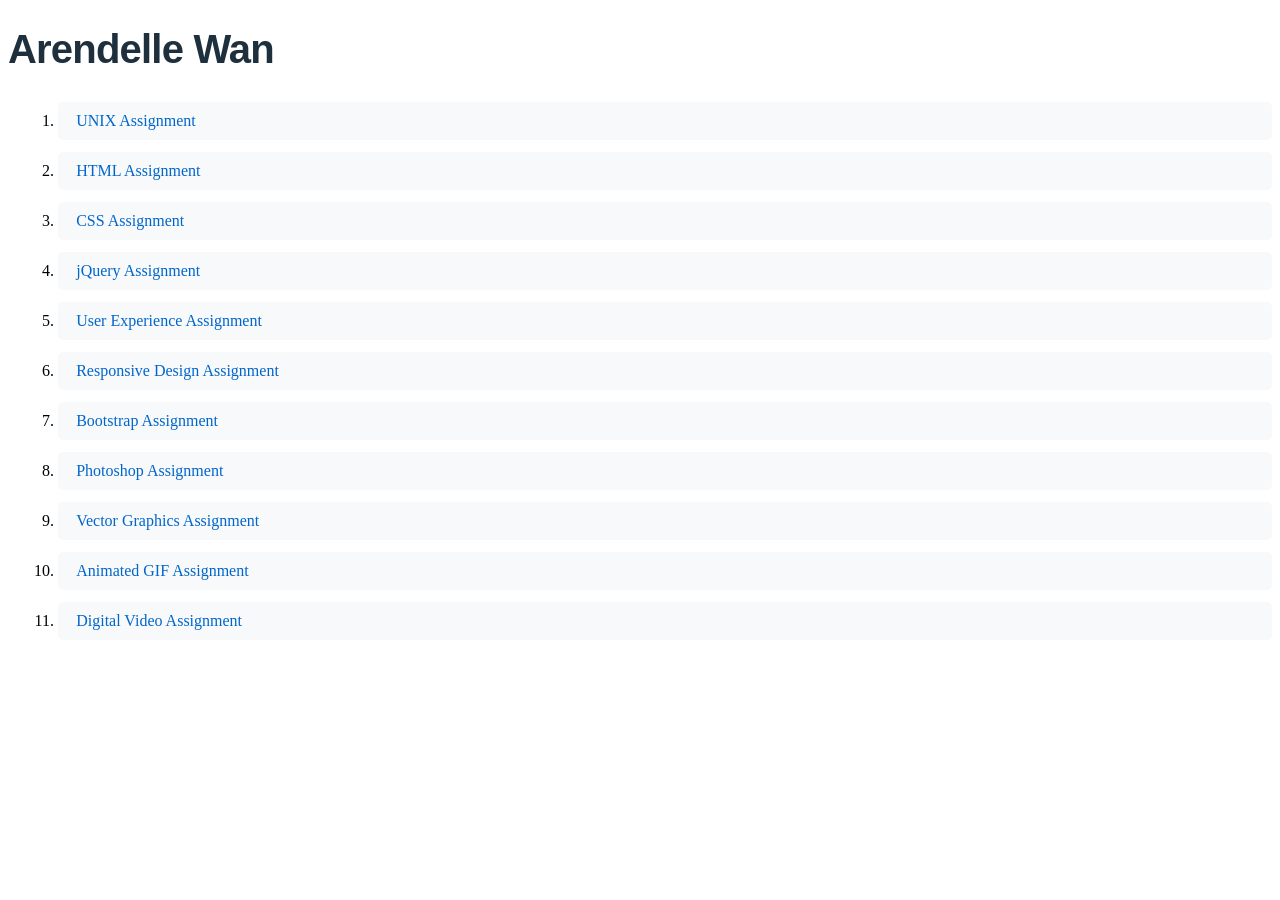
<file: index.html>
<!doctype html>
<html lang="en">
  <head>
    <meta charset="utf-8" />
    <title>Arendelle Wan</title>
    <link rel="stylesheet" href="./css/main.css" />
  </head>
  <body>
    <h1>Arendelle Wan</h1>
    <ol>
      <li>
        <a href="index.html">UNIX Assignment </a>
      </li>
      <li>
        <a href="about_me.html">HTML Assignment </a>
      </li>
      <li>
        <a href="index.html">CSS Assignment </a>
      </li>
      <li>
        <a href="topic_of_interest.html">jQuery Assignment </a>
      </li>
      <li>
        <a href="user_experience_design.html">User Experience Assignment</a>
      </li>
      <li>
        <a href="#index.html">Responsive Design Assignment</a>
      </li>
      <li>
        <a href="#professional_site.html">Bootstrap Assignment</a>
      </li>
      <li>
        <a href="#photoshop.html">Photoshop Assignment</a>
      </li>
      <li>
        <a href="#vector_graphics.html">Vector Graphics Assignment</a>
      </li>
      <li>
        <a href="#animated_gif.html">Animated GIF Assignment</a>
      </li>
      <li>
        <a href="#video.html">Digital Video Assignment</a>
      </li>
    </ol>
  </body>
</html>
</file>
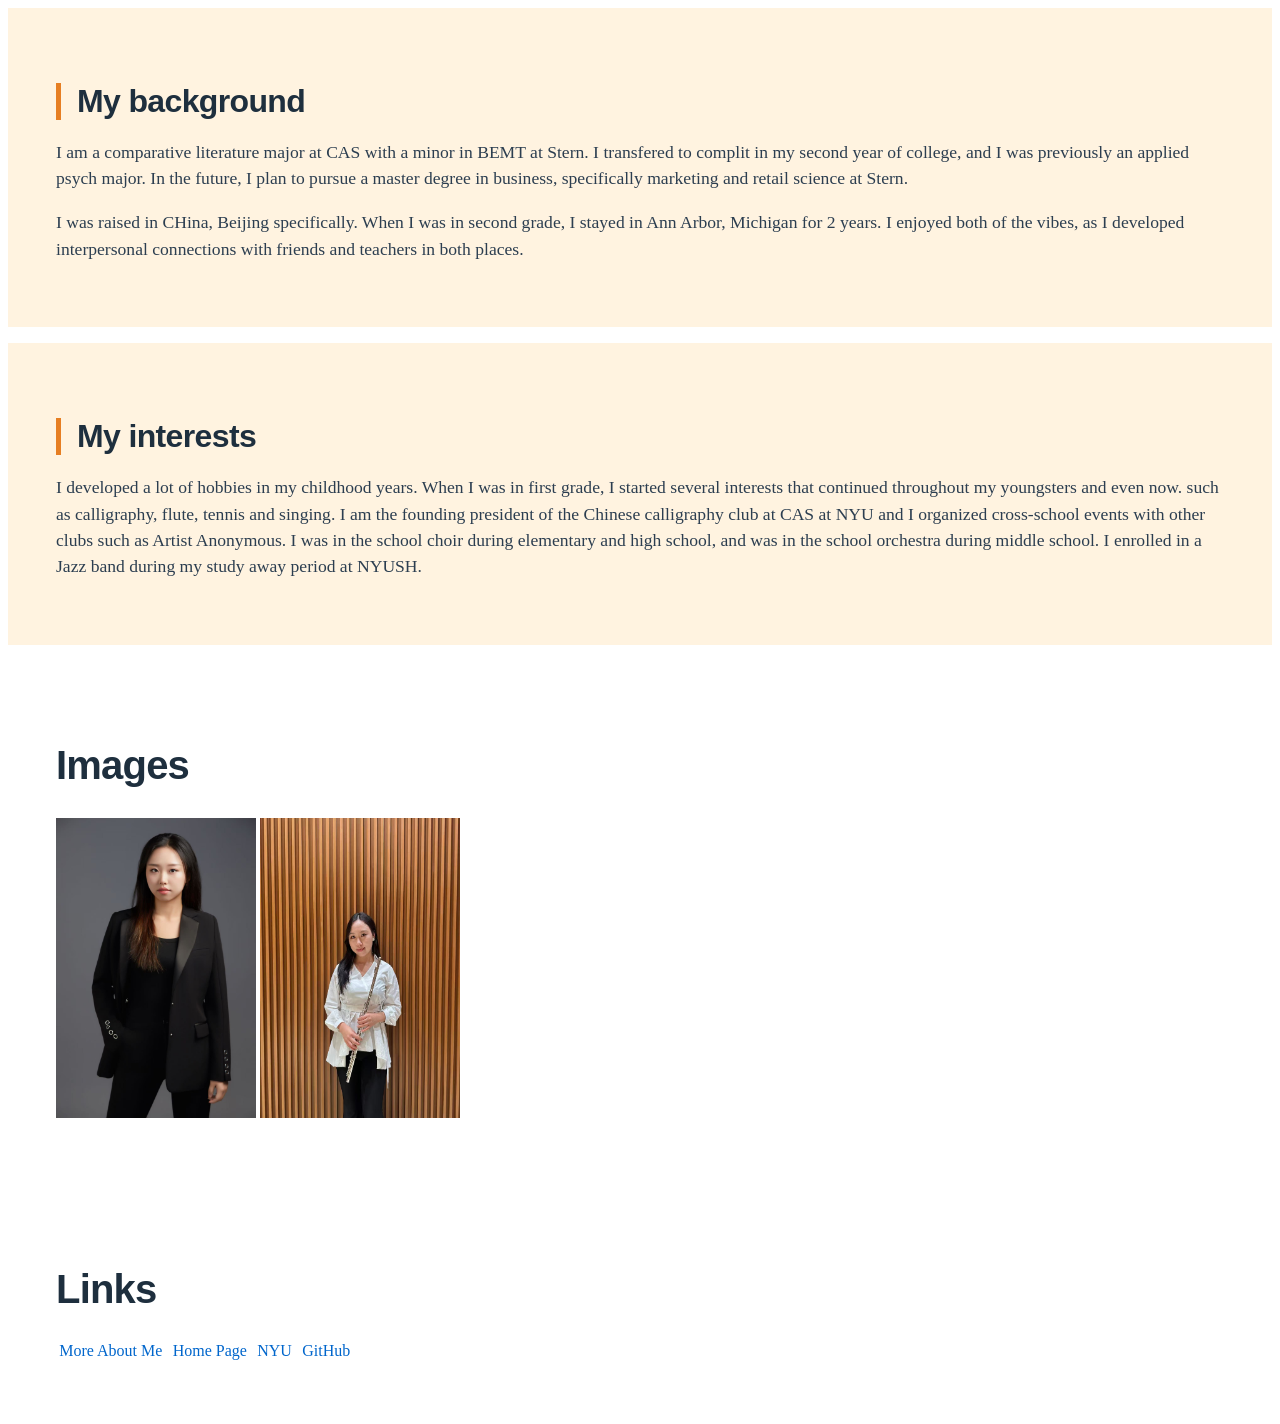
<file: about_me.html>
<!doctype html>
<html lang="en">
  <head>
    <meta charset="UTF-8" />
    <meta name="viewport" content="width=device-width, initial-scale=1.0" />
    <title>About Me Page</title>
    <link rel="stylesheet" href="./css/main.css" />
  </head>
  <body>
    <section id="my_background">
      <h2>My background</h2>
      <p>
        I am a comparative literature major at CAS with a minor in BEMT at
        Stern. I transfered to complit in my second year of college, and I was
        previously an applied psych major. In the future, I plan to pursue a
        master degree in business, specifically marketing and retail science at
        Stern.
      </p>
      <p>
        I was raised in CHina, Beijing specifically. When I was in second grade,
        I stayed in Ann Arbor, Michigan for 2 years. I enjoyed both of the
        vibes, as I developed interpersonal connections with friends and
        teachers in both places.
      </p>
    </section>
    <section id="my_interests">
      <h2>My interests</h2>
      <p>
        I developed a lot of hobbies in my childhood years. When I was in first
        grade, I started several interests that continued throughout my
        youngsters and even now. such as calligraphy, flute, tennis and singing.
        I am the founding president of the Chinese calligraphy club at CAS at
        NYU and I organized cross-school events with other clubs such as Artist
        Anonymous. I was in the school choir during elementary and high school,
        and was in the school orchestra during middle school. I enrolled in a
        Jazz band during my study away period at NYUSH.
      </p>
    </section>
    <section>
      <h1>Images</h1>
      <img class="about_me" src="./images/about_me_1.jpg" />
      <img class="about_me" src="./images/about_me_2.jpg" />
    </section>
    <section>
      <h1>Links</h1>
      <a href="more_about_me.html">More About Me</a>
      <a href="index.html">Home Page</a>
      <a href="https://www.nyu.edu" target="_blank">NYU</a>
      <a href="https://github.com">GitHub</a>
    </section>
  </body>
</html>
</file>
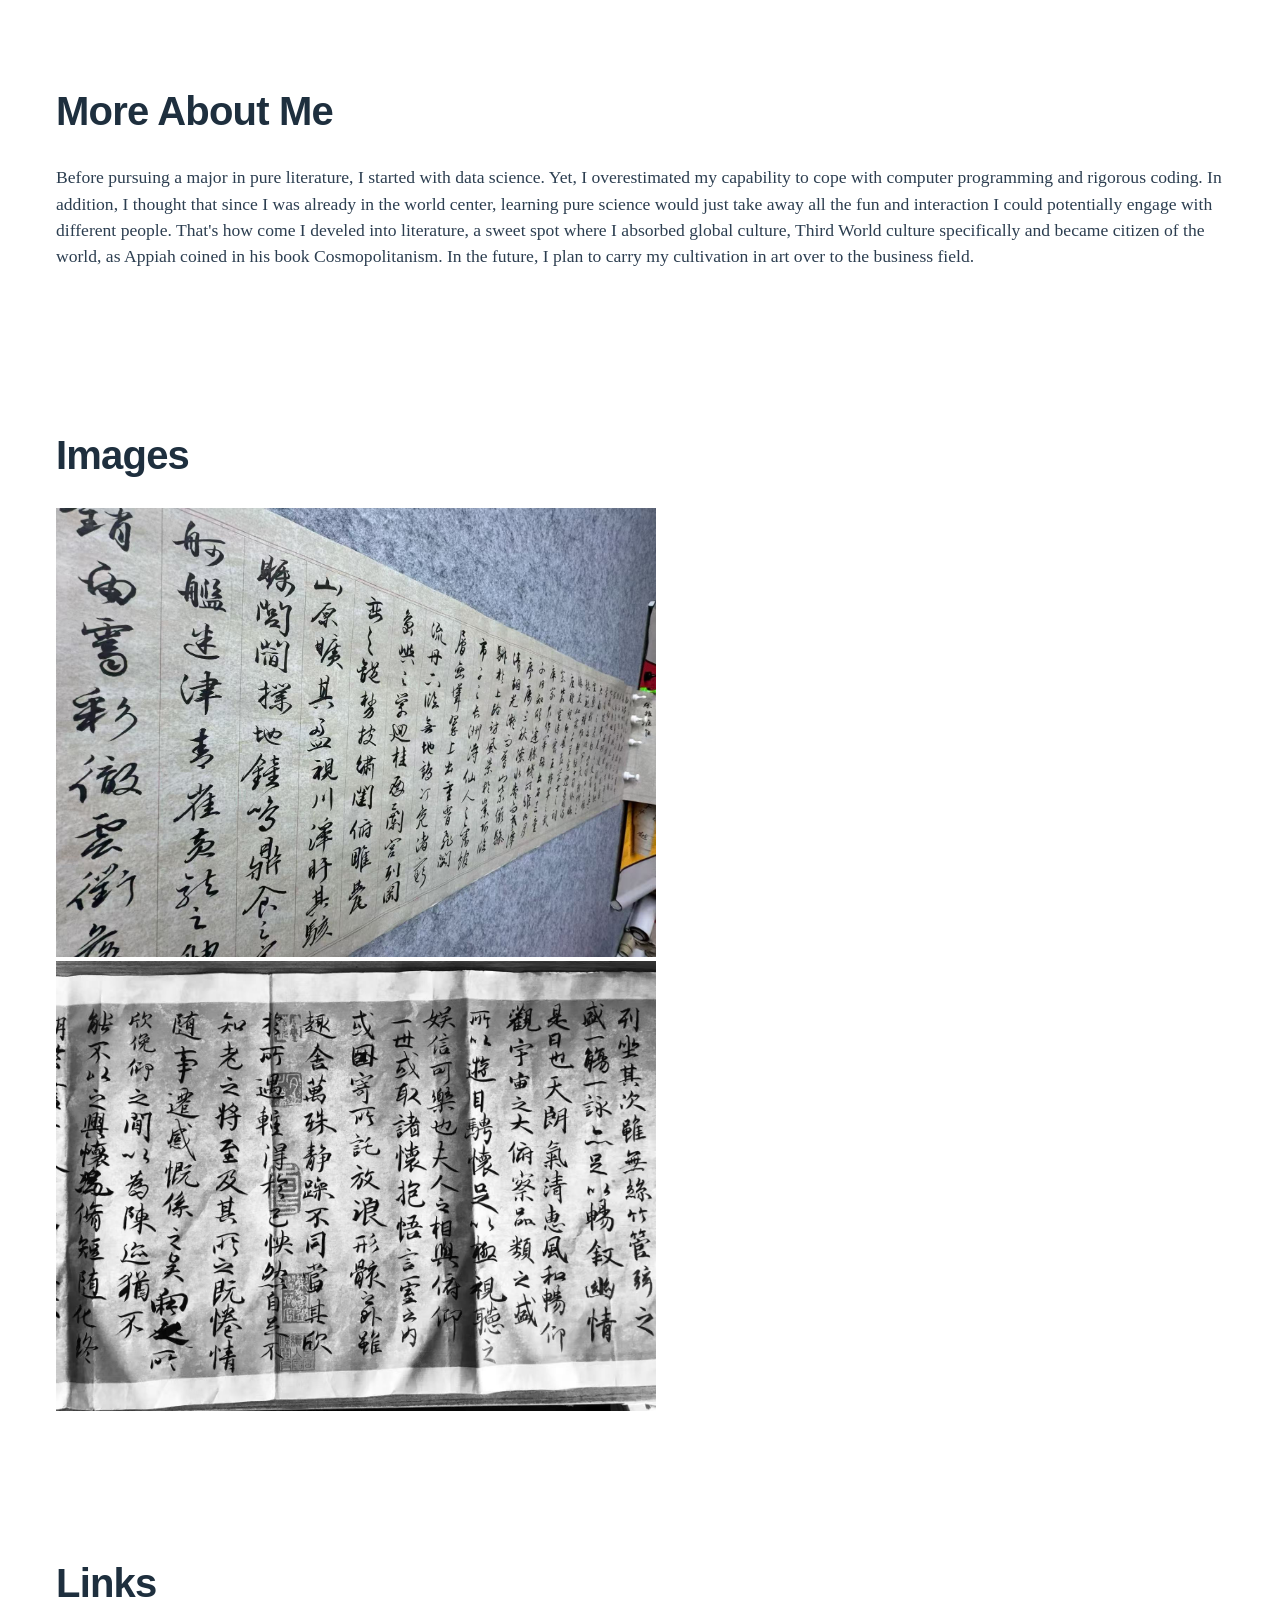
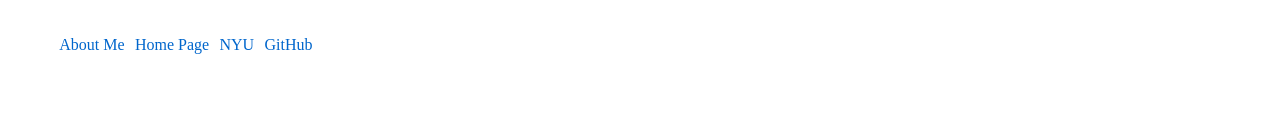
<file: more_about_me.html>
<!doctype html>
<html lang="en">
  <head>
    <meta charset="UTF-8" />
    <meta name="viewport" content="width=device-width, initial-scale=1.0" />
    <title>More About Me Page</title>
    <link rel="stylesheet" href="./css/main.css" />
  </head>
  <body>
    <section>
      <h1>More About Me</h1>
      <p>
        Before pursuing a major in pure literature, I started with data science.
        Yet, I overestimated my capability to cope with computer programming and
        rigorous coding. In addition, I thought that since I was already in the
        world center, learning pure science would just take away all the fun and
        interaction I could potentially engage with different people. That's how
        come I develed into literature, a sweet spot where I absorbed global
        culture, Third World culture specifically and became citizen of the
        world, as Appiah coined in his book Cosmopolitanism. In the future, I
        plan to carry my cultivation in art over to the business field.
      </p>
    </section>
    <section>
      <h1>Images</h1>
      <img class="more_about_me" src="./images/more_about_me_1.jpg" />
      <img class="more_about_me" src="./images/more_about_me_2.jpg" />
    </section>
    <section>
      <h1>Links</h1>
      <a href="about_me.html">About Me</a>
      <a href="index.html">Home Page</a>
      <a href="https://www.nyu.edu" target="_blank">NYU</a>
      <a href="https://github.com">GitHub</a>
    </section>
  </body>
</html>
</file>
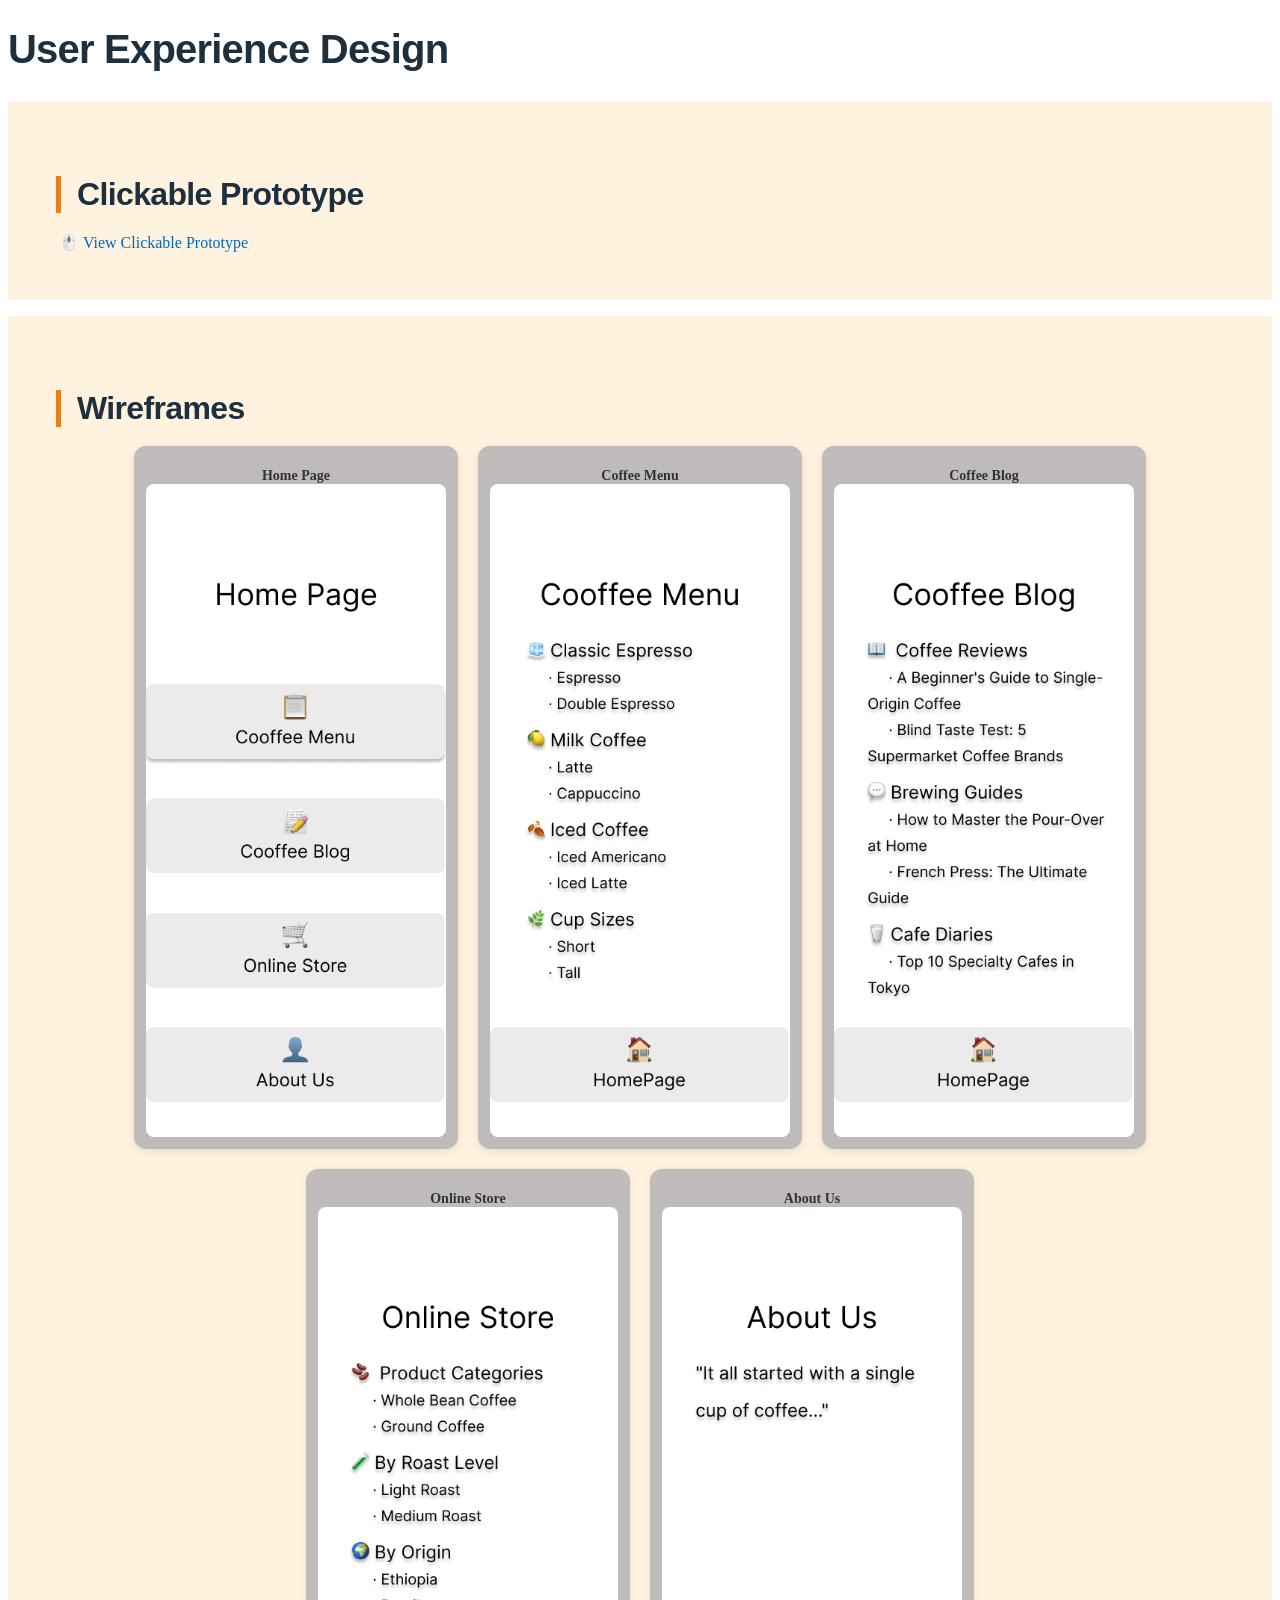
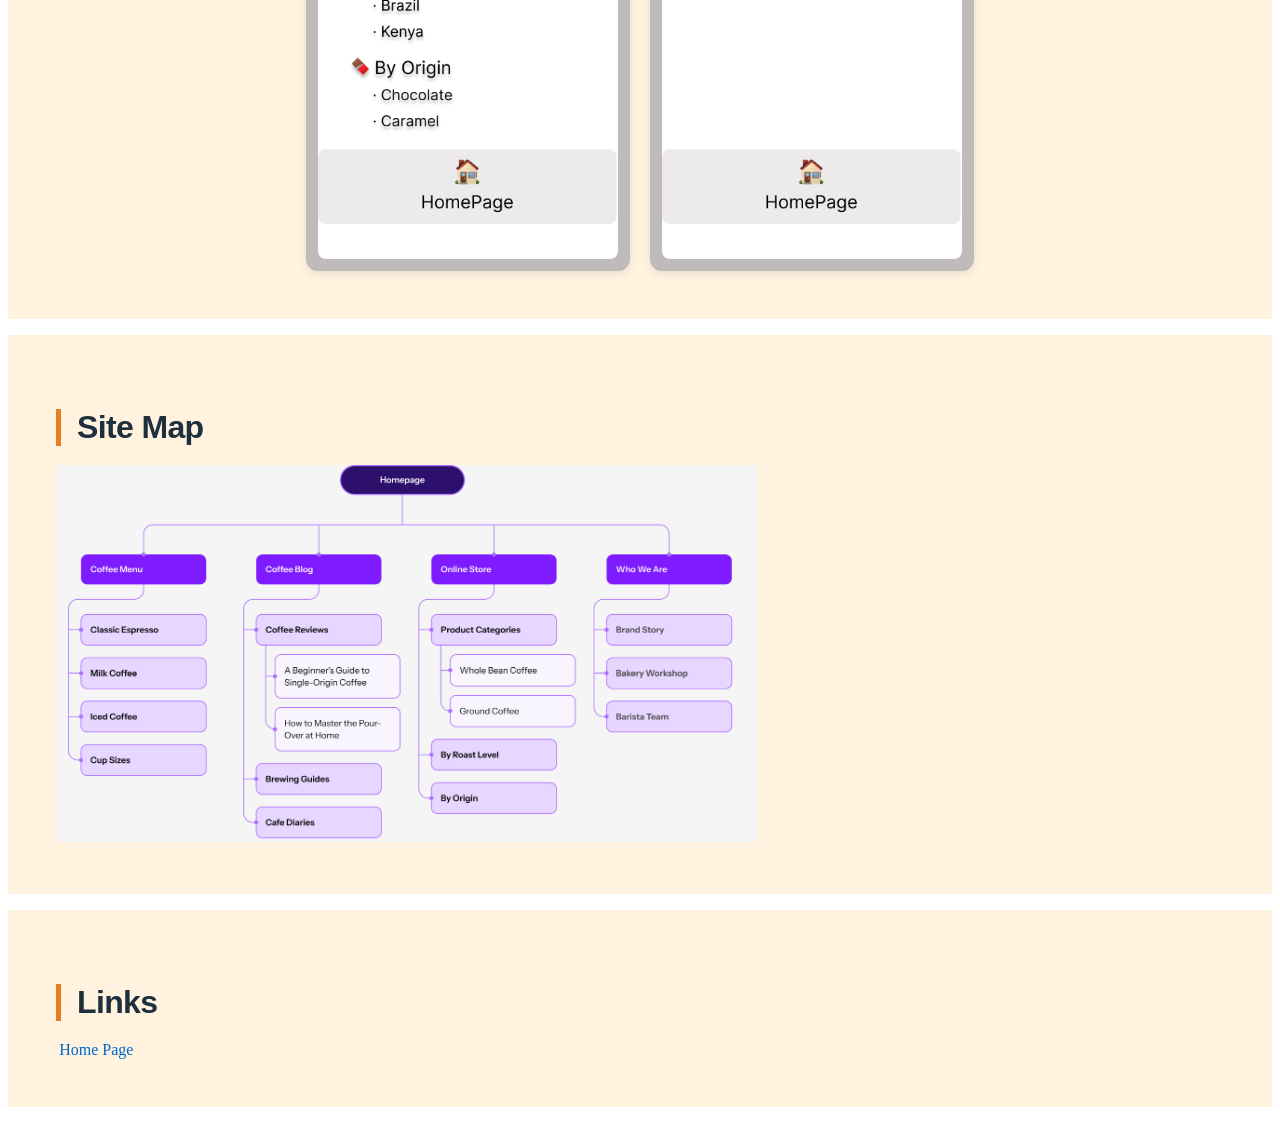
<file: user_experience_design.html>
<!-- place your HTML code here -->
<!DOCTYPE html>
<html lang="en">
<head>
    <meta charset="UTF-8">
    <meta name="viewport" content="width=device-width, initial-scale=1.0">
    <title>Document</title>
        <link rel="stylesheet" href="./css/main.css" />
    <script src="./js/jquery.min.js"></script>
    <script src="./js/main.js"></script>
</head>
<body>

    <h1>User Experience Design</h1>

    <section class="prototype" id="my_background">
        <h2>Clickable Prototype</h2>
        <div class="prototype-box">
            <a href= "https://www.figma.com/proto/2X2MRrVbCDmAuoIIpyyaQg/prototype?node-id=1-4&p=f&t=2W6Reks9Y4Mjgeq9-1&scaling=min-zoom&content-scaling=fixed&page-id=0%3A1"
               class="prototype-link" 
               target="_blank">
                🖱️ View Clickable Prototype
            </a>
        </div>
    </section>

        <section class="wireframes" id="my_background">
        <h2>Wireframes</h2>
        <div class="wireframes-container">
             <div class="wireframe-card">
                <div class="label">Home Page</div>
                <img src="images/design/home.png">
            </div>
            <div class="wireframe-card">
                <div class="label">Coffee Menu</div>
                <img src="images/design/menu.png">
            </div>
             <div class="wireframe-card">
                <div class="label">Coffee Blog</div>
                <img src="images/design/blog.png">
            </div>
            <div class="wireframe-card">
                <div class="label">Online Store</div>
                <img src="images/design/store.png">
            </div>
              <div class="wireframe-card">
                <div class="label">About Us</div>
                <img src="images/design/about.png">
            </div>
        </div>
    </section>

    <section class="site_map" id="my_background">
        <h2>Site Map</h2>
        <div>
            <img class="sitemap" src="images\design\sitemap.png" alt="site map">
        </div>
    </section>

   <section id="my_background">
      <h2>Links</h2>
      <a href="index.html">Home Page</a>
    </section>
  

</body>
</html>
</file>
<file: css/main.css>
ol {
  counter-reset: step-counter;
  padding-left: 50px;
}

ol li {
  counter-increment: step-counter;
  margin-bottom: 12px;
  padding: 10px 15px;
  background: #f8f9fa;
  border-radius: 5px;
  position: relative;
}

p {
  font-family: "Georgia", "Times New Roman", Times, serif;
  font-size: 1.1rem;
  line-height: 1.5;
  color: #2c3e50;
}

h1,
h2,
h3 {
  font-family: "Segoe UI", "Roboto", "Helvetica Neue", Arial, sans-serif;
  font-weight: 600;
  color: #1e2f3e;
  letter-spacing: -0.02em;
}

h1 {
  font-size: 2.5rem;
  margin-bottom: 0.75em;
}

h2 {
  font-size: 2rem;
  margin-bottom: 0.6em;
}

h3 {
  font-size: 1.5rem;
  margin-bottom: 0.5em;
}

a {
  text-decoration: none;
  padding: 0.1rem 0.2rem;
  border-radius: 4px;
}

/* 普通链接（未访问） */
a:link {
  color: #0066cc;
  background-color: transparent;
}

/* 已访问过的链接 */
a:visited {
  color: #6c3483;
  background-color: transparent;
}

/* 鼠标悬停时 */
a:hover {
  color: #ffffff;
  background-color: #e67e22;
}

/* 鼠标按下时的瞬间状态 */
a:active {
  color: #ffffff;
  background-color: #c0392b;
  transform: translateY(1px);
}

section {
  padding: 3rem 3rem; /* 上下2rem，左右1.5rem，确保内容不贴边 */
  margin-bottom: 1rem; /* 章节之间保持间距 */
  /* border: 2px solid #3498db;   
    border-radius: 8px;            
    background-color: #fef9f0;  */
}

#my_background {
  background-color: #fff3e0;
}

#my_interests {
  background-color: #fff3e0;
}

section h2 {
  border-left: 5px solid #e67e22;
  padding-left: 1rem;
}

.about_me {
  width: 200px;
  height: 300px;
}
.more_about_me {
  width: 600px;
  height: 100%;
}

button {
  display: inline-block;
  margin: 20px;
  padding: 10px 24px;
  font-size: 14px;
  font-weight: 500;
  text-align: center;
  border-radius: 8px;
  cursor: pointer;
  transition: all 0.3s ease;
  border: none;
  background: #3b82f6;
  color: white;
}

button:hover {
  background: #2563eb;
  transform: scale(1.05); /* 放大5% */
  box-shadow: 0 8px 20px rgba(59, 130, 246, 0.4); /* 阴影增强 */
}

button:active {
  transform: scale(0.98); /* 点击时轻微缩小 */
}

#myImage {
  width: 100%;
  max-width: 400px;
  height: auto;
  border-radius: 16px;
  box-shadow: 0 10px 30px rgba(0, 0, 0, 0.15);
  transition: all 0.4s cubic-bezier(0.4, 0, 0.2, 1);
  cursor: pointer;
}

#myImage:hover {
  transform: scale(1.03);
  box-shadow: 0 20px 40px rgba(0, 0, 0, 0.25);
}

.container {
  position: relative;
  background: #e9ecef;
  border-radius: 15px;
  min-height: 300px;
  text-align: center;
  line-height: 300px;
}

#move-target {
  position: absolute;
  width: 60px;
  height: 60px;
  background: #007bff;
  border-radius: 15px;
  display: flex;
  align-items: center;
  justify-content: center;
  color: white;
  font-size: 30px;
  top: 20px;
  left: 20px;
  transition: all 1s ease;
}

.ball {
  width: 80px;
  height: 80px;
  background: #ff6b6b;
  border-radius: 50%;
  cursor: pointer;
  position: relative;
  top: 0;
  left: 0;
  display: inline-block; /* 添加这行，让margin生效 */
}


.sitemap{
  width: 60%;
  height: auto;
  margin: 0 auto;
}

    .wireframes-container {
        display: flex;
        flex-wrap: wrap;
        gap: 20px;
        justify-content: center;
        align-items: flex-start;
    }

    .wireframe-card {
        flex: 0 0 auto;
        width: 300px;
        background: #c0bbbb;
        border-radius: 12px;
        padding: 12px;
        box-shadow: 0 2px 8px rgba(0,0,0,0.1);
        text-align: center;  /* ← 在卡片容器上也加居中 */
    }

    .wireframe-card img {
        width: 100%;
        height: auto;
        border-radius: 8px;
        display: block;
    }

    /* 标题样式 - 确保居中 */
    .wireframe-card .label {
        margin-top: 10px;
        font-weight: 600;
        font-size: 14px;
        color: #333;
        text-align: center;  /* ← 水平居中 */
        display: block;      /* ← 块级元素占满宽度 */
        width: 100%;         /* ← 占满父容器宽度 */
    }
</file>
